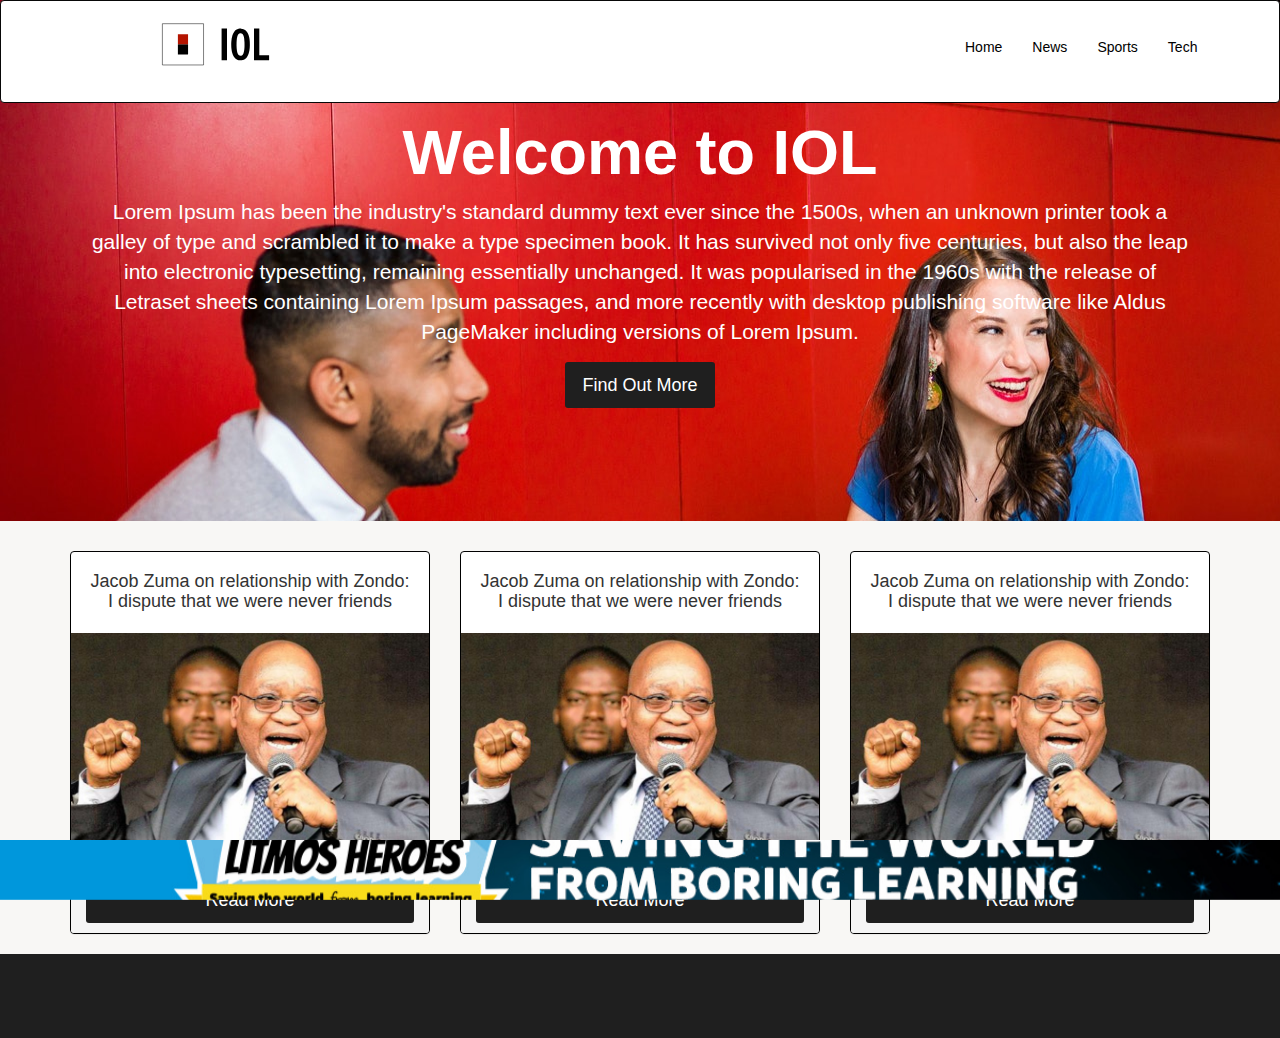
<file: index.html>
<!DOCTYPE html>
<html lang="en">
<head>
  <meta charset="utf-8">
  <meta name="viewport" content="width=device-width, initial-scale=1.0">
  <meta http-equiv="X-UA-Compatible" content="ie-edge">
  <meta name="author" content="Lihle Menzeleleli">
  <title>IOL|News that connects South Africa</title>
  <script src="https://ajax.googleapis.com/ajax/libs/jquery/3.5.1/jquery.min.js"></script>
  <link rel="stylesheet" href="https://cdnjs.cloudflare.com/ajax/libs/font-awesome/4.7.0/css/font-awesome.min.css">
  <link rel="stylesheet" href="https://maxcdn.bootstrapcdn.com/bootstrap/3.3.7/css/bootstrap.min.css">
  <link href="style.css" rel="stylesheet">
</head>
<body>

  <nav class="navbar navbar-inverse">
    <div class="container-fluid">
      <div class="navbar-header">
        <button type="button" class="navbar-toggle" data-toggle="collapse" data-target="#myNavbar">
          <span class="icon-bar"></span>
          <span class="icon-bar"></span>
          <span class="icon-bar"></span>
        </button>
      </div>

      <div class="row">
        <div class="col-md-6">
            <img src="images/iol-logo.svg" id="logo" alt="">
        </div>
        <div class="col-md-6">
            <div class="collapse navbar-collapse" id="myNavbar">
                <ul class="nav navbar-nav">
                  <li class=""><a href="#home">Home</a></li>
                  <li><a href="news.html">News</a></li>
                  <li><a href="#">Sports</a></li>
                  <li><a href="#">Tech</a></li>
                </ul>
              </div>
            </div>
            
        </div>
      </div>

  </nav>

  <div class="jumbotron" id="home">
    <div class="container">
      <div class="media">
        <div class="col-md-12">
          <h1 class="title"><span> Welcome to IOL</span></h1>
          <p>
            Lorem Ipsum has been the industry's standard dummy text ever since the 1500s, when an unknown printer took a galley of type and scrambled it to make a type specimen book. It has survived not only five centuries, but also the leap into electronic typesetting, remaining essentially unchanged. It was popularised in the 1960s with the release of Letraset sheets containing Lorem Ipsum passages, and more recently with desktop publishing software like Aldus PageMaker including versions of Lorem Ipsum.
          </p>
          <p><a href="#news1" class="btn btn-lg">Find Out More <i class="icon icon-angle-right"></i></a>
          </p>
        </div>
      </div>
    </div>
  </div>
  </section>

<div class="news" id="news1">
    <div class="container">
        <div class="row">
            <div class="col-md-4">
                <div class="panel">
                  <div class="panel-heading">
                    <h4 class="text-center">Jacob Zuma on relationship with Zondo: I dispute that we were never friends</h4>
                  </div>
                  <a href="#" class="list-group list-group-flush text-center"><img class="media-object"
                      src="images/zuma.jpg"/></a>
                  <div class="panel-footer">
                    <a class="btn btn-lg btn-block" href="https://www.iol.co.za/">Read More</a>
                  </div>
                </div>
              </div>

              <div class="col-md-4">
                <div class="panel">
                  <div class="panel-heading">
                    <h4 class="text-center">Jacob Zuma on relationship with Zondo: I dispute that we were never friends</h4>
                  </div>
                  <a href="#" class="list-group list-group-flush text-center"><img class="media-object"
                      src="images/zuma.jpg"/></a>
                  <div class="panel-footer">
                    <a class="btn btn-lg btn-block" href="https://www.iol.co.za/">Read More</a>
                  </div>
                </div>
              </div>

              <div class="col-md-4">
                <div class="panel">
                  <div class="panel-heading">
                    <h4 class="text-center">Jacob Zuma on relationship with Zondo: I dispute that we were never friends</h4>
                  </div>
                  <a href="#" class="list-group list-group-flush text-center"><img class="media-object"
                      src="images/zuma.jpg"/></a>
                  <div class="panel-footer">
                    <a class="btn btn-lg btn-block" href="https://www.iol.co.za/">Read More</a>
                  </div>
                </div>
              </div>
        </div>
    </div>

</div>


<!-- Cookies Popup -->
<div class="ad-container">
  <img src="images/ad_banner.jpg">
</div>

<div class="container">
    <div class="row cookie-banner"id="cookieConsent">
        <div class="col-md-10">
          <p>We use cookies to give you the best possible experience. <a href="https://www.iol.co.za/privacy-policy)"  target="_blank">Learn more</a> about how we use cookies.</p>
        </div>
        <div class="col-md-2">
          <div id="closeCookieConsent"><h5>X</h5></div>
        </div>
        </div>
</div>

    <footer id="footer">
      <div class="footer-copyright">
        <div class="col-md-12">
            <!-- <p class="copy"> made with <i class="fa fa-heart" style="font-size:15px;color:red"></i> by Lihle
            Menzeleleli</p> -->
      </div>
    </footer>
</div>
</div>

  <script src="index.js"></script>
  <script src="https://ajax.googleapis.com/ajax/libs/jquery/3.3.1/jquery.min.js"></script>
  <script src="https://maxcdn.bootstrapcdn.com/bootstrap/3.3.7/js/bootstrap.min.js"></script>
</body>

</html>
</file>
<file: style.css>
#logo {
    margin-left: -15em;
    margin-bottom: 2em;
}

body {
    background-color: #f8f7f5;
}

#navigation {
    margin-right: -10em;
}
.navbar {
    position: fixed;
    overflow: hidden;
    z-index: 6;
    width: 100%;
    top: 0;
    background-color: #fff;
    padding-top: 1.5em;
    padding-bottom: 0.5em;
}

#myNavbar a{
    color: black;
}

#myNavbar {
    margin-left: 20em;

}

*,
h1,h2,h3,h4,h5,h6,.h1,.h2,.h3,.h4,.h5,.h6 {
    font-family: 'arial';
    font-weight: 300;
    text-align: center;
}

.media img {
    border-radius: 100%;
    width: 70%;
    height: 30px;
}

.btn {
    border-radius: 3px;
    background-color: #1F1F1F;
    color: white;
}

.panel {
    border: 0.1px solid black;
    background-color: #fff;
}



.jumbotron {
    background: url(images/iol.jpg);
    color: #ffffff;
    background-attachment: fixed;
}

.jumbotron img {
    height: 30%;
}

.panel-success img {
    height: 15em;
    width: 100%;
}

.jumbotron .media {
    margin: 50px 0;
}

img {
    max-width: 100%;
}

.title span {
    font-weight: 900;
}

footer {
    background: #1F1F1F;
    border-top: 4px solid #1F1F1F;
    font-size: 0.9em;
    padding: 80px 0 0;
    position: relative;
}

.footer-copyright {
    margin-top: -40px;
    text-align: center;
    background-color: white;
}

footer * {
    color: #ffffff;
}

.copy {
    text-align: center;
}



/*Cookie Popup Begin*/
#cookieConsent {
    background-color:#394195;
    min-height: 26px;
    font-size: 14px;
    color: #fff;
    line-height: 26px;
    padding-top: 15px;
    font-family: arial;
    position: fixed;
    bottom: 0;
    left: 0;
    right: 0;
    display: none;
    z-index: 10;
}

.accept-cookie a {
    text-decoration: none;
}

#cookieConsent a {
    color:#fff;
    text-decoration: underline;
}

#cookieBanner p {
    color: black;
}

#closeCookieConsent {
    float: right;
    display: inline-block;
    cursor: pointer;
    height: 50px;
    width: 50px;
    margin-right: 20em;
    margin-bottom: 0.5em;
    font-weight: bold;
}

#closeCookieConsent:hover {
    color: #FFF;
}

#cookieBtn {
    background-color: #1F324A;
    color: white;
    font-size: small;
    font-weight: bold;
    margin-top: 0.5em;
}

.accept-cookie {
    margin-top: -0.6em;
}

.ad-container {
    color: white;
    position: fixed;
    bottom: 0;
    left: 0;
    right: 0;
    z-index: 9999;
  }

 .ad-container img {
    width: 100%;
    height: 60px;
    object-fit: cover;
    object-position: center;
    margin-top: 2em;
    position: fixed;
    bottom: 0;
    left: 0;
    right: 0;
    z-index: 10;
 }


 /* For mobile */
 @media only screen and (max-width: 360px) {

    #closeCookieConsent h5{
        object-fit: contain;
        object-position: center;
        position: absolute;
        bottom: 45px;
        right: 18px;
        padding-left: 3px;
        padding-right: 3px;
        padding-top: 2px;
        padding-bottom: 0.5px;
        font-size: 10px;
        border-radius: 100%;
        border: 1px solid white;
    }

    #cookieConsent {
        padding-left: 0.5em;
        padding-right: 0.5em;
        padding-bottom: 1em;
        position: fixed;
        left: 0;
        right: 0;
        display: none;
        z-index: 9999;
    }

    .ad-container {
        position: fixed;
        z-index: 9999;
    }

    #logo {
        margin-top: -3.4em;
    }

  }
</file>
